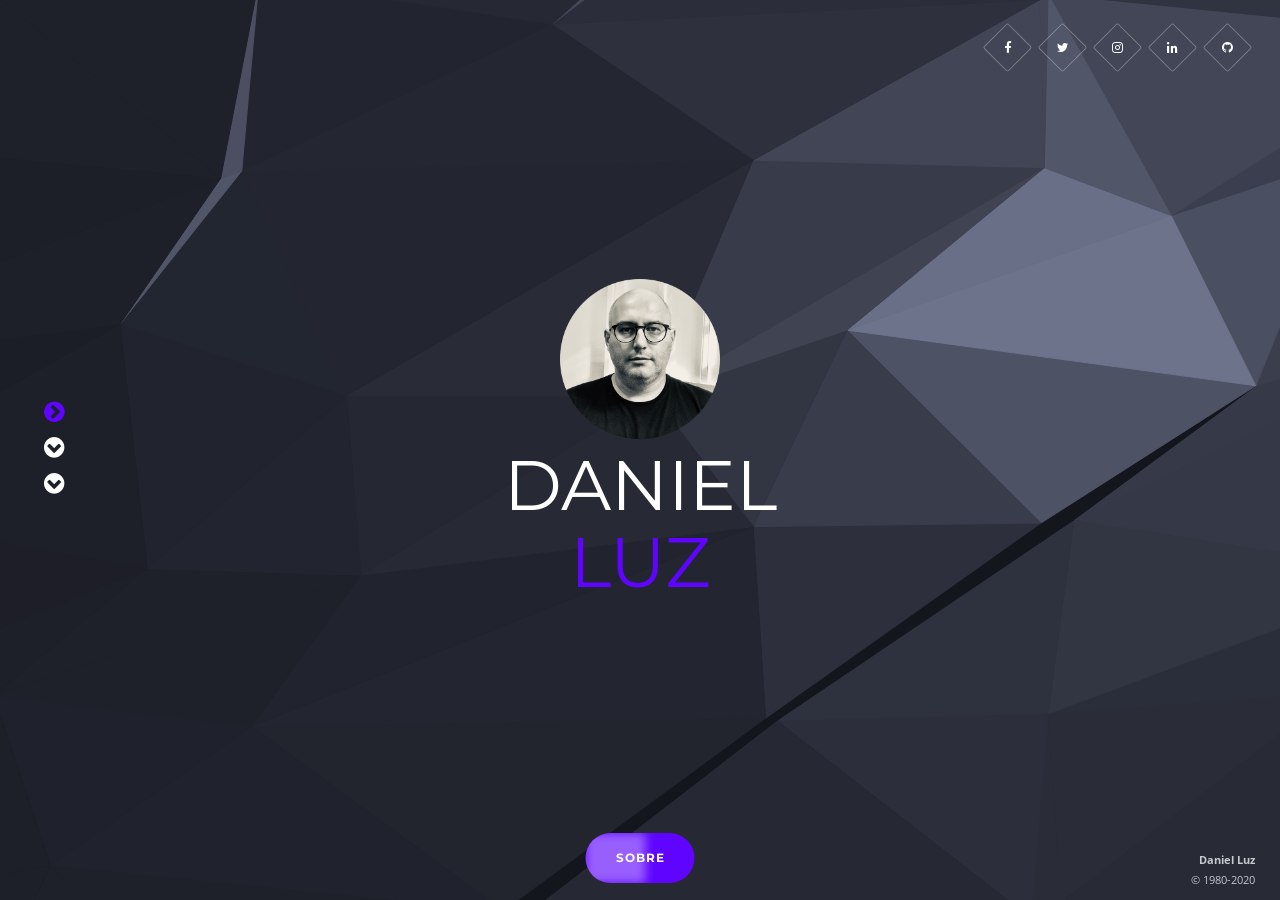
<file: index.html>
<!DOCTYPE html>

<!--
* MOON - Absolute Coming Soon Template
* Release Date: June 2017
* Last Update: June 2017
* Author: Madeon08
* Copyright (C) 2017 Madeon08
* This is a premium product available exclusively here : http://themeforest.net/user/Madeon08/portfolio
-->

<html lang="en-us" class="no-js">

	<head>

		<meta charset="utf-8">
        <title>Daniel Luz</title>
        <meta name="description" content="The description should optimally be between 150-160 characters.">
        <meta name="viewport" content="width=device-width, initial-scale=1.0">
        <meta name="author" content="Madeon08">

        <!-- ================= Favicon ================== -->
        <!-- Standard -->
        <link rel="shortcut icon" href="img/favicon.png">
        <!-- Retina iPad Touch Icon-->
        <link rel="apple-touch-icon" sizes="144x144" href="img/favicon-retina-ipad.png">
        <!-- Retina iPhone Touch Icon-->
        <link rel="apple-touch-icon" sizes="114x114" href="img/favicon-retina-iphone.png">
        <!-- Standard iPad Touch Icon--> 
        <link rel="apple-touch-icon" sizes="72x72" href="img/favicon-standard-ipad.png">
        <!-- Standard iPhone Touch Icon--> 
        <link rel="apple-touch-icon" sizes="57x57" href="img/favicon-standard-iphone.png">

        <!-- ============== Resources style ============== -->
        <link rel="stylesheet" href="css/style-electric.css" />

	</head>

	<body>

		<div id="container">
			<div id="output" class="back-fss"></div>
		</div>

		<span class="full-overlay on-canvas"></span>

		<!-- LOADING -->
		<div id="loading">
			<div class="loader">
				<div class="loader__row">
					<div class="loader__arrow up inner inner-6"></div>
					<div class="loader__arrow down inner inner-5"></div>
					<div class="loader__arrow up inner inner-4"></div>
				</div>
				<div class="loader__row">
					<div class="loader__arrow down inner inner-1"></div>
					<div class="loader__arrow up inner inner-2"></div>
					<div class="loader__arrow down inner inner-3"></div>
				</div>
			</div>
			<span>DANIEL LUZ</span>
		</div>

		<!-- START - FULLPAGE -->
		<div id="fullpage">

		    <!-- HOME SECTION -->
		    <div class="section active" id="section0">

		    	<div class="inside-section">

					<div class="inside-content">

						<img src="img/foto.png" class="brand-logo" alt="Foto" />

						<h1 class="cd-headline zoom">
							<span class="cd-words-wrapper">

								<b class="is-visible">
									Daniel<br><span class="highlight">Luz</span>
								</b>

								<b>Desenvolvedor<br/>
									<span class="highlight">Java</span> Full Steck
								</b>

								<b>Design Gráfico <br/>
									<span class="highlight">UX/UI Design</span> 
								</b>

							</span>
						</h1>

						<div class="text">

							<!--  <h2 class="home-h2">New website coming on 1st of June</h2> -->

						</div>

	        		</div>
				</div>

				<a class="ibtn light-btn blink" href="#2">Sobre</a>

		    </div>

		    <!-- ABOUT SECTION -->
		    <div class="section" id="section1">

		        <div class="inside-section">

					<div class="inside-content double-col container">

						<div class="row">

							<div class="col-xs-12 col-md-6 col-lg-5 with-border">

								<h2><span class="number">.sobre</h2>

								<div class="text">

				        			<p class="subtitle">
				        				Sou Desenvolvedor, apaixonado por tecnologia e inovação, também sou designer gráfico e web a mais de 20 anos, atualmente estudo as mais novas tecnologias de desenvolvimento e trabalho em diversos projetos web, utilizando ferramentas e linguagens do mercado, como Java, Spring Boot, Angular, NodeJS, Typescript entre outras...

				        				<br><br>

				        				<!-- <strong>Separated they live in Bookmarksgrove</strong> right at the coast of the Semantics, a large language ocean. -->
				        			</p>

			        			</div>
			        		</div>

			        		<div class="col-xs-12 col-md-6 col-md-push-0 col-lg-6 col-lg-push-1">

								<h2><span class="number">.habilidades</h2>

								<div class="text">

			        				<ul>
										<li><i class="fa fa-check"></i> Desenvolvedor Java Full Steck</li>
										<li><i class="fa fa-check"></i> UX/UI Design</li>
										<li><i class="fa fa-check"></i> Designer Gráfico</li>
									</ul>

			        				
				    			</div>
							</div>
							
				    	</div>
	    			</div>
        		</div>	

        		<a class="ibtn light-btn hidden-xs hidden-sm" href="#3">Contato</a>

			</div>

		    <!-- CONTACT SECTION -->
		    <div class="section" id="section2">

		    	<div class="inside-section">

					<div class="inside-content container">

						<h2><span class="number">.contato</h2>

						<div class="text">

							<!-- START - Contact Form -->
							
							<form id="contact-form" name="contact-form" method="POST" data-name="Contact Form">

			                    <div class="row">

			                    	<!-- ! Anti-spam field ! Invisible for users, the major part of bots will write something in this field, then, they will be blocked and no spam in your inbox will come.  -->
			                        <div class="col-xs-12 col-sm-12 col-lg-12 display-none">
			                            <div class="form-group">
			                                <input type="text" id="checking" class="form form-control" placeholder="Leave this field empty" onfocus="this.placeholder = ''" onblur="this.placeholder = 'Leave this field empty'" name="checking" data-name="Checking">
			                            </div>
			                        </div>

			                        <!-- Full name -->
			                        <div class="col-xs-12 col-sm-12 col-lg-12">
			                            <div class="form-group">
			                            	<i class="fa fa-user icon-fields"></i>
			                                <input type="text" id="name" class="form form-control" placeholder="Nome*" onfocus="this.placeholder = ''" onblur="this.placeholder = 'Nome*'" name="name" data-name="Name" required>
			                            </div>
			                        </div>

			                        <!-- E-mail -->
			                        <div class="col-xs-12 col-sm-12 col-lg-12">
			                            <div class="form-group">
			                            	<i class="fa fa-envelope icon-fields"></i>
			                                <input type="email" id="email" class="form form-control" placeholder="Email*" onfocus="this.placeholder = ''" onblur="this.placeholder = 'Email*'" name="email-address" data-name="Email Address" required>
			                            </div>
			                        </div>

			                        <!-- Company -->
			                        <div class="col-xs-12 col-sm-12 col-lg-12">
			                            <div class="form-group form-group-select">
			                            	<i class="fa fa-commenting icon-fields"></i>
			                            	<select id="reason" class="form form-control no-selection" name="reason" data-name="reason" onchange="selectedfield()">
			                            	  <option value="placeholder" disabled selected>Assunto...*</option>
											  <option value="Recrutamento">Recrutamento</option>
											  <option value="Trabalho">Trabalho</option>
											  <option value="Informacoes">Informações</option>
											  <option value="Apenas dizer Oi">Apenas dizer Oi</option>
											</select>
			                            </div>
			                        </div>

			                        <!-- Message -->
			                        <div class="col-xs-12 col-sm-12 col-lg-12">
			                            <div class="form-group">
			                            	<i class="fa fa-pencil icon-fields"></i>
			                                <textarea id="text-area" class="form textarea form-control" placeholder="Digite sua mensagem aqui * ... Min. 20 caracteres" onfocus="this.placeholder = ''" onblur="this.placeholder = 'Digite sua mensagem aqui * ... Min. 20 caracteres'" name="message" data-name="Text Area" required></textarea>
			                            </div>
			                            <span class="sub-text">* Campos requeridos</span>
			                        </div>

			                    </div>

			                    <!-- Form submission -->
			                    <button type="submit" id="valid-form" class="btn btn-color">Enviar minha mensagem</button>

			                </form>
			            
			                <!-- END - Contact Form -->
		                </div>
	        		</div>
				</div>

				<a class="ibtn light-btn back-home hidden-xs hidden-sm" href="#1"><i class="fa fa-home"></i></a>
			</div>
		</div>
		<!-- END - FULLPAGE -->

		<!-- START - Answer for the contact form is displayed in the next div, do not remove it. -->       
        <div id="block-answer" class="">

            <div id="answer"></div>

        </div>
        <!-- END - Answer... -->

		<!-- Answer for the newsletter form is displayed in the next div, do not remove it. -->
		<div class="block-message">

			<div class="message">

				<p class="notify-valid"></p>

			</div>

		</div>

		<!-- Social Media -->
		<div class="social-nav">
			<ul>
				<li>
					<a href="https://www.facebook.com/danielsluz" target="_blank"><i class="fa fa-facebook"></i></a>
				</li>

				<li>
					<a href="https://twitter.com/danielsluz" target="_blank"><i class="fa fa-twitter"></i></a>
				</li>

				<li>
					<a href="https://www.instagram.com/danisluz/" target="_blank"><i class="fa fa-instagram"></i></a>
				</li>

				<li>
					<a href="https://www.linkedin.com/in/danisluz/" target="_blank"><i class="fa fa-linkedin"></i></a>
				</li>

				<li>
					<a href="https://github.com/danisluz" target="_blank"><i class="fa fa-github"></i></a>
				</li>
			</ul>
		</div>

		<div class="copyright">
			<p>
				<strong>Daniel Luz</strong><br>
				© 1980-2020
			</p>
		</div>

		<!-- * Libraries jQuery, Easing and Bootstrap - Be careful to not remove them * -->
		<script src="js/jquery.min.js"></script>
		<script src="js/jquery.easings.min.js"></script>
		<script src="js/bootstrap.min.js"></script>

		<!-- Fullpage plugin -->
		<script src="js/jquery.fullpage.js"></script>

	    <!-- Contact form plugin -->
	    <script src="js/contact-me.js"></script>

		<!-- Newsletter plugin -->
		<script src="js/notifyMe.js"></script>

		<!-- Flat Surface Shader colors -->
		<script>
		    var ambient_value = '#1F222E'; // ambient color
		    var diffuse_value = '#2B2D35'; // diffuse color
		</script> 

		<!-- Flat Surface Shader effect -->
		<script src="js/fss.js"></script> 
		<script src="js/custom-fss.js"></script>

		<!-- Text rotator plugin -->
		<script src="js/animated-headlines.js"></script>

		<!-- Main JS File -->
		<script src="js/main.js"></script>

	</body>
</html>
</file>
<file: css/style-electric.css>
/*
* MOON - Absolute Coming Soon Template
* Release Date: June 2017
* Last Update: June 2017
* Author: Madeon08
* Copyright (C) 2017 Madeon08
* This is a premium product available exclusively here : http://themeforest.net/user/Madeon08/portfolio
*/
/*  TABLE OF CONTENTS
    ---------------------------
    *. @Import (SASS) & Reset
    .. Loading
    .. Generic styles
    .. Text rotator
    .. Slideshow
    .. Fullpage core
    .. Navigation
    .. Newsletter
    .. Main content
    .. Contact form
    .. Accessories
    .. Variants
    .. Media Queries
*/
/* ------------------------------------- */
/* *. @Import (SASS) & Reset ........... */
/* ------------------------------------- */
/*
* MOON - Absolute Coming Soon Template
* Release Date: June 2017
* Last Update: June 2017
* Author: Madeon08
* Copyright (C) 2017 Madeon08
* This is a premium product available exclusively here : http://themeforest.net/user/Madeon08/portfolio
*/
/*
* MOON - Absolute Coming Soon Template
* Release Date: June 2017
* Last Update: June 2017
* Author: Madeon08
* Copyright (C) 2017 Madeon08
* This is a premium product available exclusively here : http://themeforest.net/user/Madeon08/portfolio
*/
/* custom CSS files */
@import url(font-awesome.min.css);
@import url(ionicons.min.css);
@import url(bootstrap.min.css);
@import url(animate.css);
@import url(jquery.fullpage.css);
@import url(vegas.css);
/* Google Fonts */
@import url("http://fonts.googleapis.com/css?family=Montserrat:400,700|Lora:400,400i,700,700i|Open+Sans:400,600,700");
/*
* http://meyerweb.com/eric/tools/css/reset/ 
* v2.0 | 20110126
* License: none (public domain)
*/
html,
body,
div,
span,
applet,
object,
iframe,
h1,
h2,
h3,
h4,
h5,
h6,
p,
blockquote,
pre,
a,
abbr,
acronym,
address,
big,
cite,
code,
del,
dfn,
em,
img,
ins,
kbd,
q,
s,
samp,
small,
strike,
strong,
sub,
sup,
tt,
var,
b,
u,
i,
center,
dl,
dt,
dd,
ol,
ul,
li,
fieldset,
form,
label,
legend,
table,
caption,
tbody,
tfoot,
thead,
tr,
th,
td,
article,
aside,
canvas,
details,
embed,
figure,
figcaption,
footer,
header,
hgroup,
menu,
nav,
output,
ruby,
section,
summary,
time,
mark,
audio,
video {
  font: inherit;
  font-size: 100%;
  margin: 0;
  padding: 0;
  vertical-align: baseline;
  border: 0; }

/* HTML5 display-role reset for older browsers */
article,
aside,
details,
figcaption,
figure,
footer,
header,
hgroup,
menu,
nav,
section,
main {
  display: block; }

body {
  line-height: 1; }

ol,
ul {
  list-style: none; }

blockquote,
q {
  quotes: none; }

blockquote:before,
blockquote:after,
q:before,
q:after {
  content: '';
  content: none; }

table {
  border-spacing: 0;
  border-collapse: collapse; }

/* ------------------------------------- */
/* Loading ............................. */
/* ------------------------------------- */
#loading {
  background-color: #191c27;
  position: fixed;
  top: 0;
  left: 0;
  z-index: 99999;
  display: flex;
  justify-content: center;
  align-items: center;
  height: 100vh;
  width: 100vw;
  margin: 0;
  transition: all 1.2s ease-in-out; }
  #loading.loaded {
    transform: scale(200);
    opacity: 0; }
  #loading .loader {
    display: flex;
    flex-direction: column;
    align-items: center; }
    #loading .loader .loader__row {
      display: flex; }
      #loading .loader .loader__row .loader__arrow {
        width: 0;
        height: 0;
        border-radius: 1px;
        margin: 6px;
        transform: rotate(45deg);
        border: 5px solid #5f05ff;
        animation: wink 0.5s infinite; }
        #loading .loader .loader__row .loader__arrow.inner-1 {
          animation-delay: -0.0833333333s; }
        #loading .loader .loader__row .loader__arrow.inner-2 {
          animation-delay: -0.1666666667s; }
        #loading .loader .loader__row .loader__arrow.inner-3 {
          animation-delay: -0.25s; }
        #loading .loader .loader__row .loader__arrow.inner-4 {
          animation-delay: -0.3333333333s; }
        #loading .loader .loader__row .loader__arrow.inner-5 {
          animation-delay: -0.4166666667s; }
        #loading .loader .loader__row .loader__arrow.inner-6 {
          animation-delay: -0.5s; }
  #loading span {
    position: absolute;
    top: calc(50% + 30px);
    width: 100%;
    text-align: center;
    left: 0;
    color: #FFFFFF;
    font-weight: 700;
    text-transform: none; }

@keyframes wink {
  0% {
    opacity: 0.1; }
  30% {
    opacity: 1; }
  100% {
    opacity: 0.1; } }

/* ------------------------------------- */
/* Generic styles ...................... */
/* ------------------------------------- */
html {
  font-size: 62.5%; }

body {
  font-family: "Open Sans", "Helvetica Neue", "Lucida Grande", Arial, Verdana, sans-serif;
  font-size: 1.4rem;
  font-weight: normal;
  font-weight: 400;
  font-style: normal;
  line-height: 1.8;
  position: absolute;
  height: 100%;
  letter-spacing: 0;
  color: #FFFFFF;
  background: #191c27;
  transition: all 0.6s ease;
  -webkit-font-smoothing: antialiased;
  -moz-osx-font-smoothing: grayscale; }

body,
html {
  overflow: hidden;
  width: 100%;
  margin: 0;
  padding: 0;
  -webkit-tap-highlight-color: transparent; }

a {
  cursor: pointer;
  text-decoration: none;
  color: #FFFFFF;
  transition: all 0.3s ease-in-out; }
  a:hover {
    text-decoration: none !important;
    color: #5400eb;
    outline: none !important; }
  a:active, a:focus {
    text-decoration: none !important;
    color: #FFFFFF;
    outline: none !important; }

button {
  cursor: pointer;
  transition: all 0.3s ease-in-out; }
  button:hover, button:active, button:focus {
    text-decoration: none !important;
    color: #FFFFFF;
    outline: none !important; }

strong,
b {
  font-weight: 700; }

em,
i {
  font-style: italic; }

p {
  font-size: 1.5rem;
  font-weight: 400;
  line-height: 1.8;
  margin: 0;
  color: #FFFFFF; }

img {
  transition: all 0.2s ease-in-out; }

h1,
h2,
h3,
h4,
h5,
h6 {
  font-family: Montserrat, "Helvetica Neue", "Lucida Grande", Arial, Verdana, sans-serif;
  font-weight: 400;
  line-height: 1;
  margin: 0 0 1.5rem 0;
  color: #FFFFFF; }
  h1 a,
  h2 a,
  h3 a,
  h4 a,
  h5 a,
  h6 a {
    text-decoration: none;
    color: inherit; }
  h1 small,
  h2 small,
  h3 small,
  h4 small,
  h5 small,
  h6 small {
    font-family: Lora, "Helvetica Neue", "Lucida Grande", Arial, Verdana, sans-serif;
    font-size: 1.6rem;
    font-style: italic;
    display: block;
    margin-top: .8rem;
    color: rgba(255, 255, 255, 0.7); }

h1 {
  font-size: 8rem;
  font-weight: 400;
  text-transform: uppercase;
  color: #FFFFFF;
  line-height: 1.1; }

h2 {
  font-size: 7rem;
  font-weight: 700; }
  h2.home-h2 {
    font-family: Lora, "Helvetica Neue", "Lucida Grande", Arial, Verdana, sans-serif;
    font-size: 2rem;
    font-style: italic;
    display: block;
    margin-top: .8rem;
    color: rgba(255, 255, 255, 0.85); }
  h2 .number {
    color: #5f05ff; }

h3 {
  font-size: 2.3rem; }

h4 {
  font-size: 1.8rem; }

h5 {
  font-size: 1.6rem; }

h6 {
  font-size: 1.2rem; }

a, button, input, select, textarea {
  outline: 0 none; }

sub {
  font-size: .8em;
  position: relative;
  top: .5em; }

sup {
  font-size: .8em;
  position: relative;
  top: -.5em; }

.clear {
  clear: both; }

.display-none {
  display: none !important; }

.align-left {
  text-align: left; }

.align-center {
  text-align: center; }

.align-right {
  text-align: right; }

.no-margin-bottom {
  margin-bottom: 0; }

.opacity-0 {
  visibility: hidden !important;
  opacity: 0 !important; }

.opacity-03 {
  opacity: .3 !important; }

.opacity-1 {
  visibility: visible !important;
  opacity: 1 !important; }

.index-999 {
  z-index: -999 !important; }

.ibtn {
  font-family: Montserrat, "Helvetica Neue", "Lucida Grande", Arial, Verdana, sans-serif;
  font-size: 1.2rem;
  font-weight: 700;
  line-height: 48px;
  display: inline-block;
  float: left;
  height: 5rem;
  line-height: 5rem;
  margin-top: 2.5rem;
  margin-right: 1rem;
  padding: 0 3rem;
  text-align: center;
  letter-spacing: .1rem;
  text-transform: uppercase; }
  .ibtn.light-btn {
    position: absolute;
    bottom: 0;
    left: 50%;
    bottom: 17px;
    margin-left: 0;
    color: white;
    border: none;
    background: #5f05ff;
    border-radius: 35px;
    overflow: hidden;
    transform: translateX(-50%);
    transition: all 0.3s cubic-bezier(0.77, 0, 0.175, 1); }
    .ibtn.light-btn i {
      font-size: 2rem; }
    .ibtn.light-btn:after {
      position: absolute;
      z-index: -1;
      top: 0;
      left: 0;
      width: 100%;
      height: 100%;
      content: '';
      background: #FFFFFF;
      transition: all 0.3s cubic-bezier(0.77, 0, 0.175, 1);
      transform: scale(0);
      border-radius: 35px; }
    .ibtn.light-btn:hover {
      color: #191c27;
      background: transparent; }
      .ibtn.light-btn:hover:after {
        left: 0;
        transform: scale(1);
        border-radius: 35px; }
    .ibtn.light-btn.blink:before {
      position: absolute;
      left: 0;
      top: 0;
      display: block;
      width: 60px;
      height: 100%;
      background: rgba(255, 255, 255, 0.6);
      filter: blur(5px);
      animation: shine 3s infinite linear;
      content: '';
      opacity: .6; }
  .ibtn.back-home {
    background: rgba(25, 28, 39, 0.3); }

@keyframes shine {
  0% {
    transform: translateX(-100px) skewX(-15deg); }
  10%, 100% {
    transform: translateX(300px) skewX(-15deg); } }

/* ------------------------------------- */
/* Text rotator ........................ */
/* ------------------------------------- */
.cd-words-wrapper {
  display: inline-block;
  position: relative;
  text-align: center;
  width: 100% !important; }
  .cd-words-wrapper b {
    display: inline-block;
    position: absolute;
    white-space: nowrap;
    left: 0;
    top: 0; }
    .cd-words-wrapper b.is-visible {
      position: relative; }
  .no-js .cd-words-wrapper b {
    opacity: 0; }
    .no-js .cd-words-wrapper b.is-visible {
      opacity: 1; }

.cd-headline.zoom .cd-words-wrapper {
  perspective: 300px; }
  .cd-headline.zoom .cd-words-wrapper span.highlight {
    color: #5f05ff; }

.cd-headline.zoom b {
  opacity: 0;
  font-weight: 400; }
  .cd-headline.zoom b.is-visible {
    opacity: 1;
    animation: zoom-in .8s; }
  .cd-headline.zoom b.is-hidden {
    position: absolute;
    left: 50%;
    transform: translateX(-50%);
    animation: zoom-out .8s; }

@keyframes zoom-in {
  0% {
    opacity: 0;
    transform: translateZ(100px); }
  100% {
    opacity: 1;
    transform: translateZ(0); } }

@keyframes zoom-out {
  0% {
    opacity: 1;
    transform: translateZ(0) translateX(-50%); }
  100% {
    opacity: 0;
    transform: translateZ(-100px) translateX(-50%); } }

/* ------------------------------------- */
/* Slideshow ........................... */
/* ------------------------------------- */
#slideshow, #image {
  position: fixed !important;
  top: 0;
  left: 0;
  width: 100%;
  height: 100vh !important;
  overflow: hidden; }

.vegas-overlay {
  opacity: .5;
  background: transparent url(overlays/05.png) center center repeat; }

/* ------------------------------------- */
/* FULLPAGE CORE ....................... */
/* ------------------------------------- */
#fullpage {
  left: 0;
  width: 100vw;
  transition: all 0.7s cubic-bezier(0.215, 0.61, 0.355, 1); }

.full-overlay {
  position: absolute;
  top: 0;
  left: 0;
  z-index: 0;
  width: 100%;
  height: 100%;
  background: rgba(0, 0, 0, 0.4);
  transition: all 0.6s cubic-bezier(0.215, 0.61, 0.355, 1); }
  .full-overlay.on-canvas {
    background: rgba(0, 0, 0, 0.2); }
  .full-overlay.darky {
    background: rgba(0, 0, 0, 0.8); }
    .full-overlay.darky.on-canvas {
      background: rgba(0, 0, 0, 0.6); }

.fp-section {
  top: 0;
  bottom: 0;
  right: 0;
  position: absolute;
  left: 0;
  visibility: hidden;
  height: 0;
  opacity: 0;
  transition: all 0.6s cubic-bezier(0.215, 0.61, 0.355, 1); }
  .fp-section .inside-content {
    transform: translateY(0) scale(0.8);
    transition: all 0.6s cubic-bezier(0.215, 0.61, 0.355, 1);
    opacity: 0; }
  .fp-section.active {
    visibility: visible;
    opacity: 1; }
    .fp-section.active .inside-content {
      opacity: 1;
      transform: translateY(0) scale(1); }
  .fp-section.color-1 {
    background: #263248 !important; }
  .fp-section.color-2 {
    background: #EFC94C !important; }
  .fp-section.color-3 {
    background: #DF5A49 !important; }

.inside-section {
  position: relative;
  display: table;
  width: 100%;
  height: calc(100% - 200px);
  border-radius: 0;
  background: transparent;
  display: flex;
  justify-content: center;
  align-items: center; }

/* ------------------------------------- */
/* NAVIGATION .......................... */
/* ------------------------------------- */
#fp-nav {
  top: 50vh;
  left: 0 !important;
  width: 200px;
  margin-top: 0 !important;
  transform: translateY(-50%);
  transition: all 0.8s ease; }
  #fp-nav ul li {
    width: 100%;
    height: 24px;
    margin: 12px 0;
    transition: all 0.4s ease; }
    #fp-nav ul li .fp-tooltip {
      font-family: Montserrat, "Helvetica Neue", "Lucida Grande", Arial, Verdana, sans-serif;
      font-weight: 400;
      z-index: 10;
      top: -10px;
      right: auto;
      left: 75px;
      overflow: visible;
      text-transform: uppercase;
      color: #FFFFFF;
      transition: all 0.4s ease; }
    #fp-nav ul li a {
      line-height: 1; }
      #fp-nav ul li a span {
        top: 0;
        left: 0;
        left: 45px;
        width: 24px;
        height: 24px;
        margin: 0;
        background: transparent;
        text-align: center;
        line-height: 24px;
        border-radius: 50%;
        transition: all 0.4s ease; }
        #fp-nav ul li a span:after {
          position: absolute;
          top: -3px;
          left: -3px;
          content: '';
          width: 24px;
          height: 24px;
          border-radius: 50%;
          font-size: 24px;
          line-height: 24px;
          z-index: -100;
          margin: 0;
          font-family: 'FontAwesome';
          content: '\f13a';
          color: #FFFFFF;
          transition: all 0.4s ease;
          transform-origin: center; }
      #fp-nav ul li a.active span {
        left: 45px;
        width: 24px;
        height: 24px;
        margin: 0; }
        #fp-nav ul li a.active span:after {
          opacity: 1;
          transform: rotateZ(-90deg);
          color: #5f05ff; }
      #fp-nav ul li a.active .fp-tooltip {
        animation: fade-tooltip 1.2s 0.4s ease;
        animation-iteration-count: 1; }
    #fp-nav ul li:hover a span,
    #fp-nav ul li:hover a.active span {
      left: 45px;
      width: 24px;
      height: 24px;
      margin: 0;
      -webkit-border-radius: 100%;
      -moz-border-radius: 100%;
      -ms-border-radius: 100%;
      border-radius: 100%; }
    #fp-nav ul li:hover a span:after {
      opacity: 1;
      transform: rotateZ(-90deg);
      color: #5f05ff; }
    #fp-nav ul li:hover .fp-tooltip {
      top: 2px;
      opacity: 1;
      color: #FFFFFF; }

@keyframes fade-tooltip {
  0% {
    opacity: 0; }
  20% {
    top: 2px;
    opacity: 1; }
  80% {
    top: 2px;
    opacity: 1; }
  100% {
    top: 10px;
    opacity: 0; } }

/* ------------------------------------- */
/* Newsletter .......................... */
/* ------------------------------------- */
#subscribe p {
  font-weight: 400; }

#subscribe #notifyMe {
  margin: 0;
  margin-top: 2em; }
  #subscribe #notifyMe ::placeholder {
    font-weight: 400;
    color: rgba(25, 28, 39, 0.6) !important; }
  #subscribe #notifyMe .form-group {
    position: relative; }
    #subscribe #notifyMe .form-group .form-control {
      font-weight: 700;
      max-width: 27rem;
      float: left;
      height: 50px;
      margin: 0 0 2rem 0;
      padding: 0 1em;
      text-align: left;
      color: #191c27;
      border: none;
      border-right: none;
      outline: medium none;
      background: #FFFFFF;
      box-shadow: none;
      border-radius: 35px;
      transition: all 0.3s cubic-bezier(0.77, 0, 0.175, 1); }
      #subscribe #notifyMe .form-group .form-control:hover, #subscribe #notifyMe .form-group .form-control:focus {
        box-shadow: none; }
    #subscribe #notifyMe .form-group button.submit {
      font-family: Montserrat, "Helvetica Neue", "Lucida Grande", Arial, Verdana, sans-serif;
      font-size: 1.2rem;
      font-weight: 700;
      line-height: 48px;
      display: block;
      height: 50px;
      margin: 0 0 0 1rem;
      padding: 0 3rem;
      text-align: center;
      letter-spacing: .1rem;
      text-transform: uppercase;
      color: #FFFFFF;
      border: none;
      border-left: none;
      background: #5f05ff;
      width: auto;
      float: left;
      position: relative;
      overflow: hidden;
      border-radius: 35px; }
      #subscribe #notifyMe .form-group button.submit:after {
        position: absolute;
        z-index: -1;
        top: 0;
        left: 0;
        width: 100%;
        height: 100%;
        content: '';
        background: #FFFFFF;
        transition: all 0.3s cubic-bezier(0.77, 0, 0.175, 1);
        transform: scale(0);
        border-radius: 35px; }
      #subscribe #notifyMe .form-group button.submit:hover {
        color: #191c27;
        border-color: rgba(255, 255, 255, 0.8);
        background: transparent; }
        #subscribe #notifyMe .form-group button.submit:hover:after {
          left: 0;
          transform: scale(1);
          border-radius: 35px; }

.block-message {
  position: fixed;
  z-index: 200;
  top: 2rem;
  display: table;
  right: -50vw;
  width: auto;
  height: auto;
  padding: 15px;
  background: transparent;
  border-radius: 5px;
  transition: all 0.6s cubic-bezier(0.77, 0, 0.175, 1);
  min-height: 9rem;
  opacity: 0; }
  .block-message .message {
    vertical-align: middle;
    display: table-cell;
    padding-left: 7rem; }
  .block-message.show-block-error {
    right: 2rem;
    background: #f06;
    opacity: 1; }
  .block-message.show-block-valid {
    right: 2rem;
    background: #00c8aa;
    opacity: 1; }

p.notify-valid {
  font-size: 16px;
  font-weight: 600;
  letter-spacing: 0;
  text-transform: none;
  color: #FFFFFF; }
  p.notify-valid span {
    font-size: 30px;
    position: absolute;
    color: rgba(25, 28, 39, 0.2);
    left: 0;
    top: 2rem;
    display: block;
    height: calc(100% - 4rem);
    padding: 0 2rem;
    line-height: 1.5;
    border-right: 2px solid rgba(25, 28, 39, 0.1); }
    p.notify-valid span.validation {
      color: #00c8aa; }

.spam-news {
  font-size: 1.1rem;
  position: absolute;
  z-index: 200;
  bottom: -2rem;
  left: 0;
  width: 100%;
  text-align: left;
  color: rgba(255, 255, 255, 0.7); }

/* ------------------------------------- */
/* MAIN CONTENT ........................ */
/* ------------------------------------- */
.brand-logo {
  position: relative;
  max-width: 16rem; }

.inside-content {
  position: relative;
  z-index: 10;
  left: 0;
  visibility: visible;
  padding: 0 100px;
  text-align: center; }
  .inside-content.double-col {
    text-align: left; }
  .inside-content .text {
    max-width: 60rem;
    margin: 2rem auto;
    position: relative; }
    .inside-content .text li {
      font-weight: 700; }
      .inside-content .text li .fa {
        color: #5f05ff; }

/* ------------------------------------- */
/* CONTACT FORM ........................ */
/* ------------------------------------- */
#contact-form {
  margin: 3rem auto 0;
  max-width: 500px; }
  #contact-form ::placeholder {
    font-family: Lora, "Helvetica Neue", "Lucida Grande", Arial, Verdana, sans-serif;
    font-weight: 400;
    color: rgba(255, 255, 255, 0.7) !important; }
  #contact-form .form-group:hover .icon-fields {
    color: #5f05ff; }
  #contact-form .icon-fields {
    position: absolute;
    top: 12px;
    left: 25px;
    color: rgba(255, 255, 255, 0.15);
    transition: all 0.3s cubic-bezier(0.785, 0.135, 0.15, 0.86); }
    #contact-form .icon-fields.active {
      color: #5f05ff; }
  #contact-form .form-group {
    padding-left: 35px;
    border-bottom: 1px solid rgba(255, 255, 255, 0.15); }
    #contact-form .form-group.form-group-select:after, #contact-form .form-group.form-group-select:before {
      border: solid transparent;
      border-width: .3em;
      content: "";
      position: absolute;
      right: 2.5rem;
      top: 20%;
      z-index: 1; }
    #contact-form .form-group.form-group-select:before {
      border-top-color: #FFFFFF;
      margin-top: .7rem; }
    #contact-form .form-group.form-group-select:after {
      border-bottom-color: #FFFFFF;
      margin-top: -.6em; }
  #contact-form .form-control {
    font-weight: 700;
    width: 100%;
    height: 40px;
    padding: 6px 8px 6px 0;
    text-align: left;
    color: white;
    border: none;
    outline: medium none;
    background: transparent;
    box-shadow: none;
    transition: all 0.3s cubic-bezier(0.77, 0, 0.175, 1);
    border-radius: 0; }
    #contact-form .form-control:hover, #contact-form .form-control:focus {
      box-shadow: none; }
  #contact-form select.form-control {
    font-weight: 700;
    color: rgba(255, 255, 255, 0.8);
    -moz-appearance: window;
    -webkit-appearance: none; }
    #contact-form select.form-control.no-selection {
      font-family: Lora, "Helvetica Neue", "Lucida Grande", Arial, Verdana, sans-serif;
      font-weight: 400;
      color: rgba(255, 255, 255, 0.7) !important; }
  #contact-form textarea.form-control {
    line-height: 2;
    min-height: 150px; }
  #contact-form span.sub-text {
    font-size: 1rem;
    position: absolute;
    right: 1rem;
    bottom: -1rem;
    color: rgba(255, 255, 255, 0.7); }
  #contact-form #ios {
    position: absolute;
    visibility: hidden; }
  #contact-form .button {
    position: relative;
    top: 0;
    display: block;
    float: left;
    width: 70px;
    height: 34px;
    margin: 1rem 0 1rem;
    cursor: pointer;
    background: #FFFFFF;
    will-change: background; }
    #contact-form .button.ios {
      position: relative;
      border-radius: 100px;
      transition: background, 0.25s cubic-bezier(0.77, 0, 0.175, 1); }
      #contact-form .button.ios:before {
        position: absolute;
        top: 0;
        left: 0;
        display: block;
        width: 100%;
        height: 100%;
        content: '';
        background-color: #FFFFFF;
        box-shadow: inset 0 10px 30px rgba(25, 28, 39, 0.2);
        border-radius: 100px;
        transition: background, 0.25s cubic-bezier(0.77, 0, 0.175, 1);
        will-change: transform;
        will-change: background; }
      #contact-form .button.ios:after {
        position: absolute;
        top: 2px;
        left: 2px;
        display: block;
        width: 30px;
        height: 30px;
        content: '';
        background-color: #FFFFFF;
        box-shadow: 0 10px 30px rgba(0, 0, 0, 0.1);
        border-radius: 100px;
        transition: background, 0.25s cubic-bezier(0.77, 0, 0.175, 1); }
  #contact-form input[type=checkbox]:checked + label.ios {
    background-color: #40E699;
    transition: 0s background, 0s cubic-bezier(0.77, 0, 0.175, 1); }
    #contact-form input[type=checkbox]:checked + label.ios:after {
      transform: translateX(35px); }
    #contact-form input[type=checkbox]:checked + label.ios:active:after {
      transform: translateX(10px); }
    #contact-form input[type=checkbox]:checked + label.ios:before {
      transform: translateX(10px) scale(0.1); }
  #contact-form label.check-news {
    font-family: Lora, "Helvetica Neue", "Lucida Grande", Arial, Verdana, sans-serif;
    font-size: 1.4rem;
    font-style: italic;
    display: block;
    float: left;
    margin-top: 1.3rem;
    margin-left: .6rem;
    color: rgba(255, 255, 255, 0.8); }
  #contact-form button#valid-form {
    font-family: Montserrat, "Helvetica Neue", "Lucida Grande", Arial, Verdana, sans-serif;
    font-size: 1.2rem;
    font-weight: 700;
    line-height: 48px;
    display: inline-block;
    height: 50px;
    margin-top: 2rem;
    padding: 0 3rem;
    letter-spacing: .1rem;
    text-transform: uppercase;
    color: #FFFFFF;
    border: none;
    background: #5f05ff;
    position: relative;
    overflow: hidden;
    border-radius: 35px; }
    #contact-form button#valid-form:after {
      position: absolute;
      z-index: -1;
      top: 0;
      left: 0;
      width: 100%;
      height: 100%;
      content: '';
      background: #FFFFFF;
      transition: all 0.3s cubic-bezier(0.77, 0, 0.175, 1);
      transform: scale(0);
      border-radius: 35px; }
    #contact-form button#valid-form:hover {
      color: #191c27;
      background: transparent; }
      #contact-form button#valid-form:hover:after {
        left: 0;
        transform: scale(1);
        border-radius: 35px; }

#block-answer {
  position: fixed;
  z-index: 200;
  top: 2rem;
  display: table;
  right: -50vw;
  width: auto;
  height: auto;
  padding: 15px;
  background: transparent;
  border-radius: 5px;
  transition: all 0.6s cubic-bezier(0.77, 0, 0.175, 1);
  min-height: 9rem;
  opacity: 0; }
  #block-answer #answer, #block-answer .error-message, #block-answer .success-message {
    vertical-align: middle;
    display: table-cell;
    padding-left: 7rem; }
  #block-answer.show-block-error {
    right: 2rem;
    background: #f06;
    opacity: 1; }
  #block-answer.show-block-valid {
    right: 2rem;
    background: #00c8aa;
    opacity: 1; }

/* ------------------------------------- */
/* ACCESSORIES ......................... */
/* ------------------------------------- */
.social-nav {
  z-index: 100;
  display: inline-block;
  margin-top: 30px;
  opacity: 1;
  position: absolute;
  top: 0;
  right: 25px; }
  .social-nav ul {
    margin: 0;
    padding: 0; }
    .social-nav ul li {
      position: relative;
      display: block;
      float: left;
      margin: 0 5px 0;
      text-align: center;
      transition: all 0.3s cubic-bezier(0, 0, 0.58, 1); }
      .social-nav ul li a {
        font-size: .9em;
        line-height: 35px !important;
        position: relative;
        display: inline-block;
        width: 35px;
        height: 35px;
        margin: 0 5px;
        text-align: center;
        color: #FFFFFF;
        transition: all 0.3s cubic-bezier(0, 0, 0.58, 1);
        -webkit-backface-visibility: hidden; }
        .social-nav ul li a:before {
          font-size: 1.5em;
          position: absolute;
          top: 0;
          left: 0;
          display: inline-block;
          width: 100%;
          height: 100%;
          content: '';
          border: 1px solid rgba(255, 255, 255, 0.3);
          background: transparent;
          border-radius: 2px;
          transition: all 0.4s cubic-bezier(0.77, 0, 0.175, 1);
          transform: rotate(45deg); }
        .social-nav ul li a:hover {
          color: #FFFFFF; }
          .social-nav ul li a:hover:before {
            border: 1px solid #5f05ff;
            background: #5f05ff;
            transform: rotate(135deg); }
        .social-nav ul li a i {
          position: relative;
          top: 0;
          left: 0; }

.copyright {
  position: absolute;
  z-index: 60;
  right: 25px;
  bottom: 1rem;
  text-align: right; }
  .copyright p {
    font-size: 1.1rem;
    color: #c6c9ce; }
    .copyright p a {
      color: #FFFFFF; }
      .copyright p a:hover {
        color: #6f1fff; }

/* ------------------------------------- */
/* CANVAS .............................. */
/* ------------------------------------- */
#bg {
  position: fixed;
  top: 0;
  left: 0;
  width: 100%;
  height: 100%;
  z-index: -1; }
  #bg canvas {
    position: absolute;
    top: 0;
    left: 0;
    width: 100%;
    height: 100%; }

/* ------------------------------------- */
/* VARIANT STAR WARS ................... */
/* ------------------------------------- */
#starfield {
  position: fixed !important; }

/* ------------------------------------- */
/* VARIANT CONSTELLATION ............... */
/* ------------------------------------- */
#constellationel {
  z-index: -1;
  left: 0;
  top: 0;
  position: fixed; }

#constellation {
  position: fixed;
  z-index: -2;
  top: 0;
  left: 0;
  width: 100%;
  height: 100%;
  background: url("../img/constellation.jpg") center center;
  background-size: cover; }

/* ------------------------------------- */
/* VARIANT FLAT SURFACE SHADER ......... */
/* ------------------------------------- */
#fss-part {
  background: transparent !important; }

#container {
  height: 100%;
  position: absolute;
  width: 100%;
  left: 0;
  top: 0; }

.back-fss {
  height: 100%;
  position: absolute;
  width: 100%; }

/* ------------------------------------- */
/* VARIANT YOUTUBE ..................... */
/* ------------------------------------- */
.mbYTP_wrapper {
  width: 100vw !important;
  min-width: 0 !important;
  left: 0 !important; }

#player-nav {
  position: fixed;
  left: 20px;
  bottom: 17px;
  text-align: center; }
  #player-nav li {
    display: inline-block;
    background: rgba(25, 28, 39, 0.4);
    height: 40px;
    width: 40px;
    line-height: 40px;
    border-radius: 3px;
    transition: all 0.4s cubic-bezier(0.77, 0, 0.175, 1); }
    #player-nav li:hover {
      background: rgba(95, 5, 255, 0.8); }
      #player-nav li:hover a {
        color: #FFFFFF; }
    #player-nav li a {
      display: block;
      width: 100%;
      height: 100%;
      font-size: 15px;
      color: rgba(255, 255, 255, 0.5); }

/* ------------------------------------- */
/* VARIANT GRADIENT .................... */
/* ------------------------------------- */
#gradient {
  width: 100%;
  height: 100%;
  opacity: 0.8;
  padding: 0px;
  margin: 0px;
  z-index: -1;
  position: fixed;
  top: 0;
  left: 0; }

/* ------------------------------------- */
/* VARIANT MOZAIC ...................... */
/* ------------------------------------- */
#dotty {
  position: fixed;
  top: 0;
  left: 0;
  z-index: -1; }

/* ------------------------------------- */
/* Media Queries ....................... */
/* ------------------------------------- */
/* Large Devices, Wide Screens @media only screen and (max-width: 1600px) */
@media only screen and (max-width: 1600px) {
  /* EMPTY */ }

/* Notebook devices @media only screen and (max-width: 1280px) */
@media only screen and (max-width: 1280px) {
  h1 {
    font-size: 7rem; }
  h2 {
    font-size: 5rem; }
  #subscribe #notifyMe .form-group .form-control {
    float: none;
    margin-bottom: 1.5rem; }
  #subscribe #notifyMe .form-group button.submit {
    float: none;
    margin-left: 0; }
  .spam-news {
    bottom: -3rem; } }

/* Medium Devices, Desktops @media only screen and (max-width: 991px) */
@media only screen and (max-width: 991px) {
  h1 {
    font-size: 6rem; }
  .fp-section {
    min-height: 100vh !important;
    border-bottom: 1px solid rgba(255, 255, 255, 0.2); }
  .fp-section {
    position: relative;
    opacity: 1 !important;
    top: auto;
    visibility: visible !important; }
    .fp-section .inside-content {
      transform: scale(1) translateY(0) !important;
      opacity: 1 !important; }
    .fp-section:not(#section0) {
      min-height: 0 !important;
      height: auto !important;
      background: #191c27; }
      .fp-section:not(#section0) .fp-tableCell {
        height: auto !important;
        padding-top: 10rem;
        padding-bottom: 10rem;
        display: inherit;
        vertical-align: inherit; }
      .fp-section:not(#section0) .inside-content {
        text-align: left; }
  #contact-form {
    margin: 3rem 0 0; }
  #slideshow, #image {
    position: absolute !important; }
  .full-overlay {
    max-height: 50%; }
  #fp-nav {
    position: fixed; }
  .block-message, #block-answer {
    position: fixed;
    right: -100vw; }
  .spam-news {
    position: relative;
    bottom: auto; }
  #player-nav {
    position: absolute; } }

/* Small Devices, Tablets @media only screen and (max-width: 768px) */
@media only screen and (max-width: 768px) {
  .inside-content {
    padding: 0 5rem; }
    .inside-content .text {
      margin: 2rem 0 4rem; }
  #fp-nav {
    display: none; }
  .fp-section:not(#section0) .inside-content {
    width: 100%; }
  #fp-nav {
    position: fixed;
    top: 3rem;
    transform: translateY(0); }
  .cd-headline.zoom b {
    white-space: inherit; }
  @keyframes zoom-out {
    0% {
      display: none; } } }

/* Extra Small Devices, Phones @media only screen and (max-width: 480px) */
@media only screen and (max-width: 480px) {
  h1 {
    font-size: 4rem;
    margin-top: 1rem; }
  h2 {
    font-size: 4rem; }
    h2.home-h2 {
      font-size: 1.6rem; }
  .copyright {
    position: relative;
    z-index: 60;
    right: auto;
    bottom: auto;
    text-align: center;
    margin: 2rem 0; }
  .social-nav {
    position: relative;
    top: auto;
    right: auto;
    width: 100%;
    text-align: center; }
    .social-nav ul {
      display: inline-block; }
  #player-nav {
    position: relative;
    bottom: auto;
    left: auto;
    width: 100%;
    text-align: center;
    margin-bottom: 2rem; }
    #player-nav ul {
      display: inline-block; }
  .block-message, #block-answer {
    right: 0;
    width: 100%;
    border-radius: 0;
    top: -50vh; }
    .block-message.show-block-error, #block-answer.show-block-error {
      right: 0;
      top: 0; }
    .block-message.show-block-valid, #block-answer.show-block-valid {
      right: 0;
      top: 0; }
  p.notify-valid {
    font-size: 1.4rem; }
  .form-control {
    font-size: 1.2rem; }
  .fp-section:not(#section0) .fp-tableCell {
    padding-top: 5rem;
    padding-bottom: 5rem; }
  .inside-content {
    padding: 0 3rem; }
  #subscribe #notifyMe .form-group .form-control {
    text-align: center;
    max-width: none; }
  #subscribe #notifyMe .form-group button.submit {
    width: 100%; }
  #contact-form {
    margin-top: 2rem;
    margin-bottom: 3rem; }
    #contact-form .ios {
      float: none;
      margin: 1rem auto; }
    #contact-form label.check-news {
      margin-top: 0;
      width: 100%;
      text-align: center; }
    #contact-form button#valid-form {
      width: 100%;
      margin-top: 1.5rem; } }

/* Only for tablet in landscape mode @media only screen and (max-device-width: 1024px) and (orientation: landscape) */
@media only screen and (max-device-width: 1024px) and (orientation: landscape) {
  /* EMPTY */ }

/* Only for phone in landscape mode @media screen and (max-device-width: 667px) and (orientation: landscape) */
@media screen and (max-device-width: 667px) and (orientation: landscape) {
  #section0 .inside-section {
    padding-top: 12rem;
    padding-bottom: 12rem; }
  #slideshow, #image {
    position: fixed !important;
    top: 0; } }
</file>
